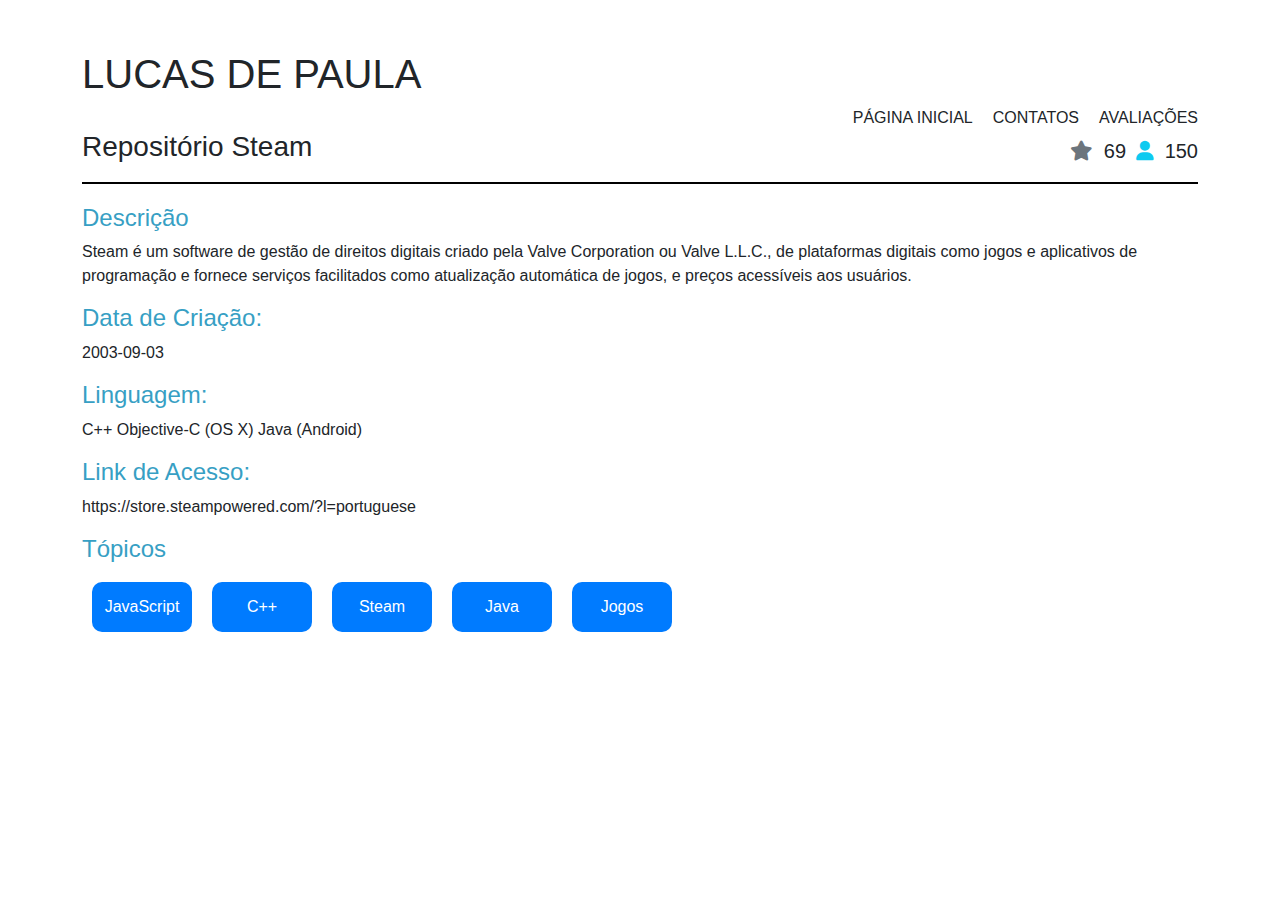
<file: repo.html>
<!DOCTYPE html>
<html lang="pt-br">
<head>
  <meta charset="UTF-8">
  <meta name="viewport" content="width=device-width, initial-scale=1.0">
  <title>Website Design</title>
  <link rel="stylesheet" href="https://cdn.jsdelivr.net/npm/bootstrap@5.2.2/dist/css/bootstrap.min.css">
  <link rel="stylesheet" href="https://cdnjs.cloudflare.com/ajax/libs/font-awesome/6.0.0-beta3/css/all.min.css">
  <link rel="stylesheet" href="style.css">
  <style>
    .hero-content {
      border-bottom: 2px solid black;
      padding-bottom: 10px;
      margin-bottom: 20px;
      display: flex;
      justify-content: space-between;
      align-items: center;
    }

    .icons {
      display: flex;
      align-items: center;
    }

    .icon {
      margin-left: 10px;
      font-size: 20px;
    }

    .count {
      margin-left: 5px;
    }
  </style>
</head>
<body>
  <header>
    <div class="container">
      <h1>LUCAS DE PAULA</h1>
      <nav>
        <ul class="navigation">
          <li><a href="index.html">PÁGINA INICIAL</a></li>
          <li><a href="#">CONTATOS</a></li>
          <li><a href="#">AVALIAÇÕES</a></li>
        </ul>
      </nav>
    </div>
  </header>
  <main>
    <div class="sections-container">
      <section class="hero">
        <div class="container">
          <div class="hero-content">
            <h3>Repositório Steam</h3>
            <div class="icons">
              <div class="icon">
                <i class="fas fa-star text-secondary"></i>
                <span class="count">69</span>
              </div>
              <div class="icon">
                <i class="fas fa-user text-info"></i>
                <span class="count">150</span>
              </div>
            </div>
          </div>
          <h4><font color="#379fc4">Descrição</font></h4>
          <p>
            Steam é um software de gestão de direitos digitais criado pela Valve Corporation ou Valve L.L.C., de plataformas digitais como jogos e aplicativos de programação e fornece serviços facilitados como atualização automática de jogos, e preços acessíveis aos usuários.
          </p>
          <h4><font color="#379fc4">Data de Criação:</font></h4>
          <p>2003-09-03</p>
          <h4><font color="#379fc4">Linguagem:</font></h4>
          <p>C++ Objective-C (OS X) Java (Android)</p>
          <h4><font color="#379fc4">Link de Acesso:</font></h4>
          <p><a href="https://store.steampowered.com/?l=portuguese">https://store.steampowered.com/?l=portuguese</a></p>
          <h4><font color="#379fc4">Tópicos</font></h4>
          <div class="circle">JavaScript</div>
          <div class="circle">C++</div>
          <div class="circle">Steam</div>
          <div class="circle">Java</div>
          <div class="circle">Jogos</div>
        </div>
      </section>
    </div>
  </main>
</body>
</html>
</file>
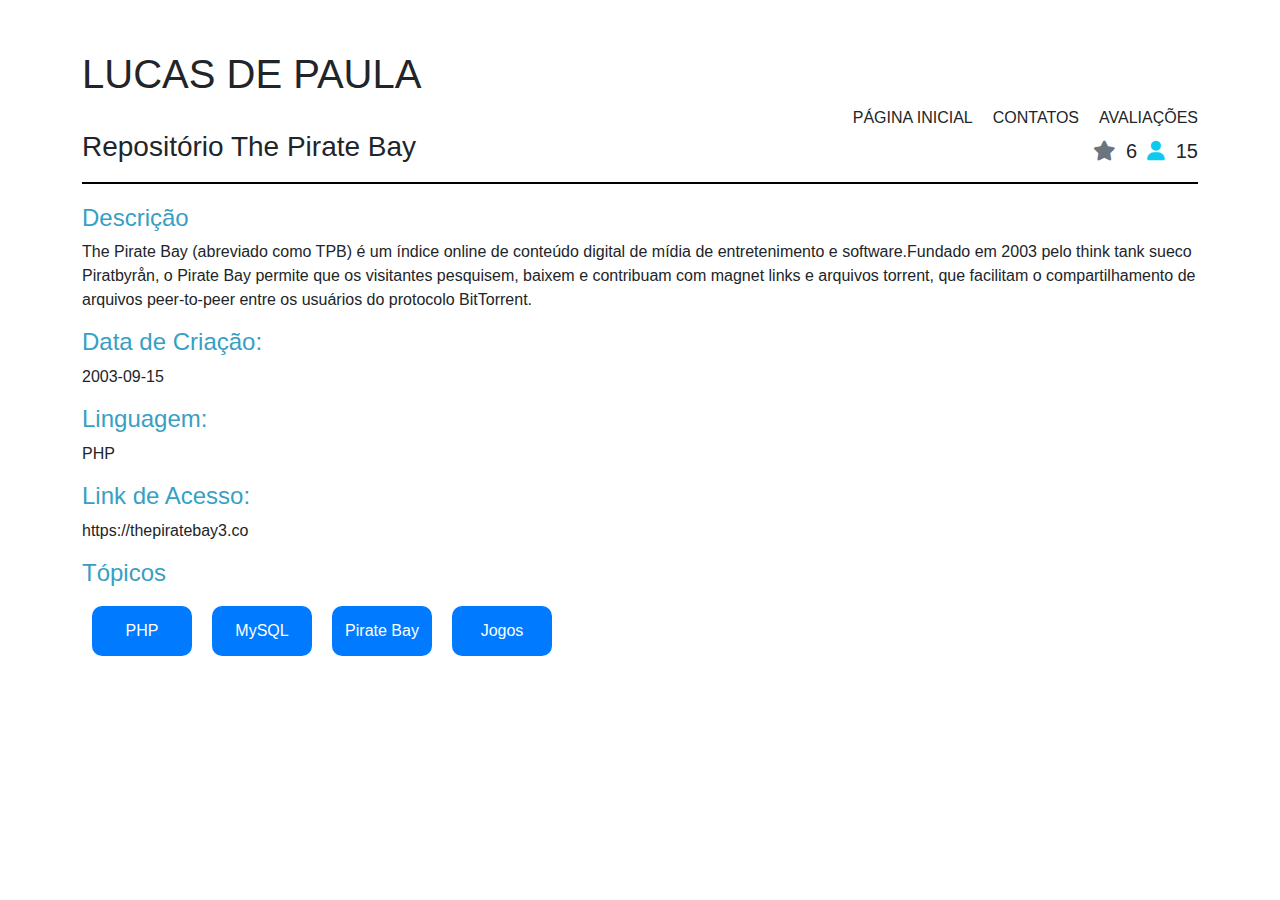
<file: thepirate.html>
<!DOCTYPE html>
<html lang="pt-br">
<head>
  <meta charset="UTF-8">
  <meta name="viewport" content="width=device-width, initial-scale=1.0">
  <title>Website Design</title>
  <link rel="stylesheet" href="https://cdn.jsdelivr.net/npm/bootstrap@5.2.2/dist/css/bootstrap.min.css">
  <link rel="stylesheet" href="https://cdnjs.cloudflare.com/ajax/libs/font-awesome/6.0.0-beta3/css/all.min.css">
  <link rel="stylesheet" href="style.css">
  <style>
    .hero-content {
      border-bottom: 2px solid black;
      padding-bottom: 10px;
      margin-bottom: 20px;
      display: flex;
      justify-content: space-between;
      align-items: center;
    }

    .icons {
      display: flex;
      align-items: center;
    }

    .icon {
      margin-left: 10px;
      font-size: 20px;
    }

    .count {
      margin-left: 5px;
    }
  </style>
</head>
<body>
  <header>
    <div class="container">
      <h1>LUCAS DE PAULA</h1>
      <nav>
        <ul class="navigation">
          <li><a href="index.html">PÁGINA INICIAL</a></li>
          <li><a href="#">CONTATOS</a></li>
          <li><a href="#">AVALIAÇÕES</a></li>
        </ul>
      </nav>
    </div>
  </header>
  <main>
    <div class="sections-container">
      <section class="hero">
        <div class="container">
          <div class="hero-content">
            <h3>Repositório The Pirate Bay</h3>
            <div class="icons">
              <div class="icon">
                <i class="fas fa-star text-secondary"></i>
                <span class="count">6</span>
              </div>
              <div class="icon">
                <i class="fas fa-user text-info"></i>
                <span class="count">15</span>
              </div>
            </div>
          </div>
          <h4><font color="#379fc4">Descrição</font></h4>
          <p>
            The Pirate Bay (abreviado como TPB) é um índice online de conteúdo digital de mídia de entretenimento e software.Fundado em 2003 pelo think tank sueco Piratbyrån, o Pirate Bay permite que os visitantes pesquisem, baixem e contribuam com magnet links e arquivos torrent, que facilitam o compartilhamento de arquivos peer-to-peer entre os usuários do protocolo BitTorrent.
          </p>
          <h4><font color="#379fc4">Data de Criação:</font></h4>
          <p>2003-09-15</p>
          <h4><font color="#379fc4">Linguagem:</font></h4>
          <p>PHP</p>
          <h4><font color="#379fc4">Link de Acesso:</font></h4>
          <p><a href="https://thepiratebay3.co">https://thepiratebay3.co</a></p>
          <h4><font color="#379fc4">Tópicos</font></h4>
          <div class="circle">PHP</div>
          <div class="circle">MySQL</div>
          <div class="circle">Pirate Bay</div>
          <div class="circle">Jogos</div>
        </div>
      </section>
    </div>
  </main>
</body>
</html>
</file>
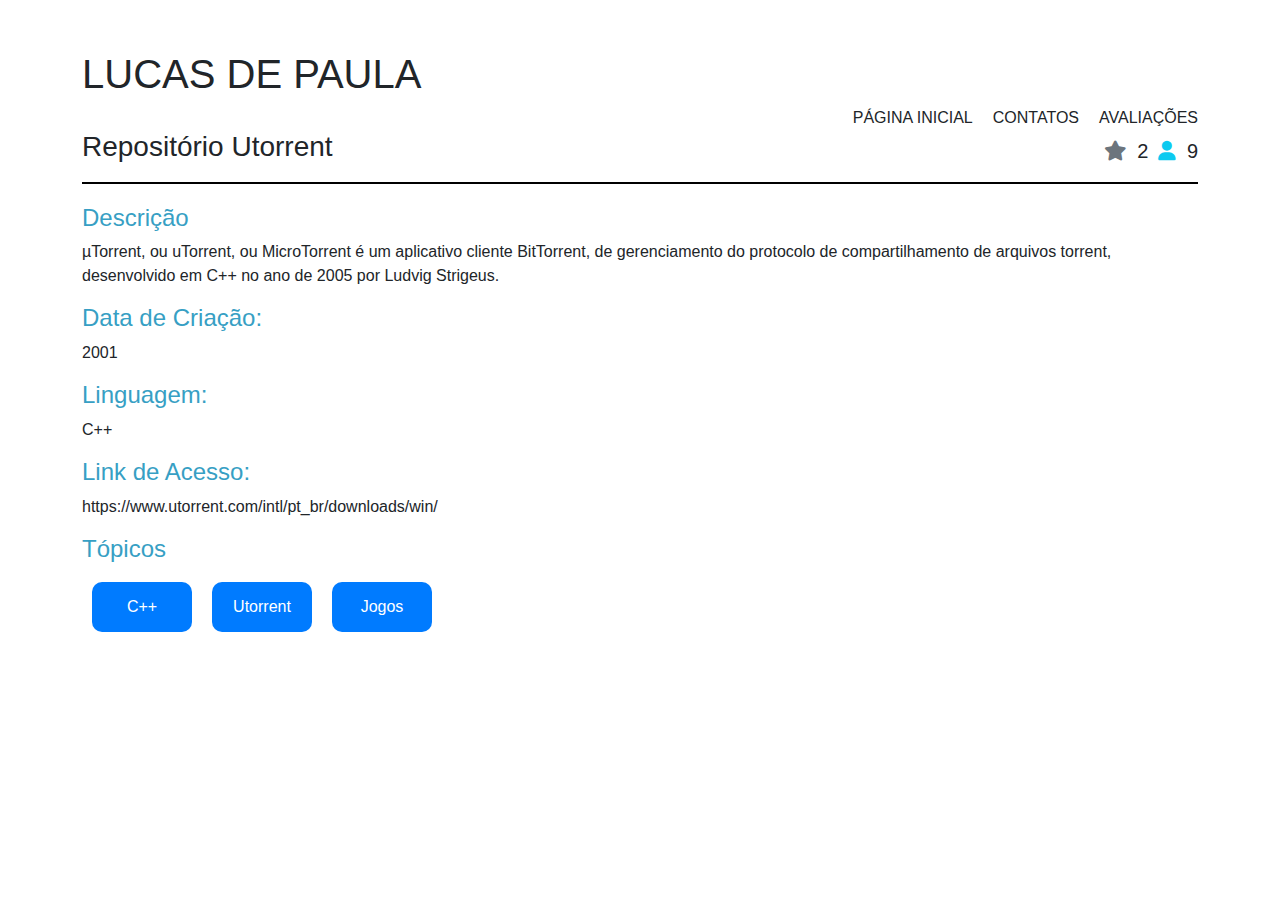
<file: utorrent.html>
<!DOCTYPE html>
<html lang="pt-br">
<head>
  <meta charset="UTF-8">
  <meta name="viewport" content="width=device-width, initial-scale=1.0">
  <title>Website Design</title>
  <link rel="stylesheet" href="https://cdn.jsdelivr.net/npm/bootstrap@5.2.2/dist/css/bootstrap.min.css">
  <link rel="stylesheet" href="https://cdnjs.cloudflare.com/ajax/libs/font-awesome/6.0.0-beta3/css/all.min.css">
  <link rel="stylesheet" href="style.css">
  <style>
    .hero-content {
      border-bottom: 2px solid black;
      padding-bottom: 10px;
      margin-bottom: 20px;
      display: flex;
      justify-content: space-between;
      align-items: center;
    }

    .icons {
      display: flex;
      align-items: center;
    }

    .icon {
      margin-left: 10px;
      font-size: 20px;
    }

    .count {
      margin-left: 5px;
    }
  </style>
</head>
<body>
  <header>
    <div class="container">
      <h1>LUCAS DE PAULA</h1>
      <nav>
        <ul class="navigation">
          <li><a href="index.html">PÁGINA INICIAL</a></li>
          <li><a href="#">CONTATOS</a></li>
          <li><a href="#">AVALIAÇÕES</a></li>
        </ul>
      </nav>
    </div>
  </header>
  <main>
    <div class="sections-container">
      <section class="hero">
        <div class="container">
          <div class="hero-content">
            <h3>Repositório Utorrent</h3>
            <div class="icons">
              <div class="icon">
                <i class="fas fa-star text-secondary"></i>
                <span class="count">2</span>
              </div>
              <div class="icon">
                <i class="fas fa-user text-info"></i>
                <span class="count">9</span>
              </div>
            </div>
          </div>
          <h4><font color="#379fc4">Descrição</font></h4>
          <p>
            µTorrent, ou uTorrent, ou MicroTorrent é um aplicativo cliente BitTorrent, de gerenciamento do protocolo de compartilhamento de arquivos torrent, desenvolvido em C++ no ano de 2005 por Ludvig Strigeus.
          </p>
          <h4><font color="#379fc4">Data de Criação:</font></h4>
          <p>2001</p>
          <h4><font color="#379fc4">Linguagem:</font></h4>
          <p>C++</p>
          <h4><font color="#379fc4">Link de Acesso:</font></h4>
          <p><a href="https://www.utorrent.com/intl/pt_br/downloads/win/">https://www.utorrent.com/intl/pt_br/downloads/win/</a></p>
          <h4><font color="#379fc4">Tópicos</font></h4>
          <div class="circle">C++</div>
          <div class="circle">Utorrent</div>
          <div class="circle">Jogos</div>
        </div>
      </section>
    </div>
  </main>
</body>
</html>
</file>
<file: style.css>
html {
  height: 100%;
  width: 100%;
}

body {
  font-family: sans-serif;
  margin: 50px;
  padding: 0;
  background-color: #ffffff;
}

.navigation {
  display: flex;
  list-style: none;
  padding: 0;
  margin: 0;
  justify-content: flex-end; 
}

.navigation li {
  margin-right: 20px;
}

.navigation li:last-child {
  margin-right: 0;
}

.hero-image img {
  border-radius: 50%;
}

.hero {
  display: flex;
  align-items: center;
}

.hero-image {
  float: left;
}

.hero-about {
  flex: 2;
}

.hero-content {
  display: flex;
  align-items: flex-start;
}

@media (max-width: 768px) {
  .carousel-container {
    display: none;
    .hero-content {
      flex-direction: column;
    }
    .hero-image {
      order: 2;
      width: 100%;
      margin-bottom: 20px;
    }
    .hero-about {
      order: 1;
    }
  }

  .hero-image img {
    max-width: 100%;
  }
}
.circle {
  width: 100px;
  height: 50px;
  border-radius: 10px;
  background-color: #007bff;
  color: #fff;
  display: flex;
  justify-content: center;
  align-items: center;
  margin: 10px;
  float: left;
}
a {
  text-decoration:none;
  color: inherit; 
}
</file>
